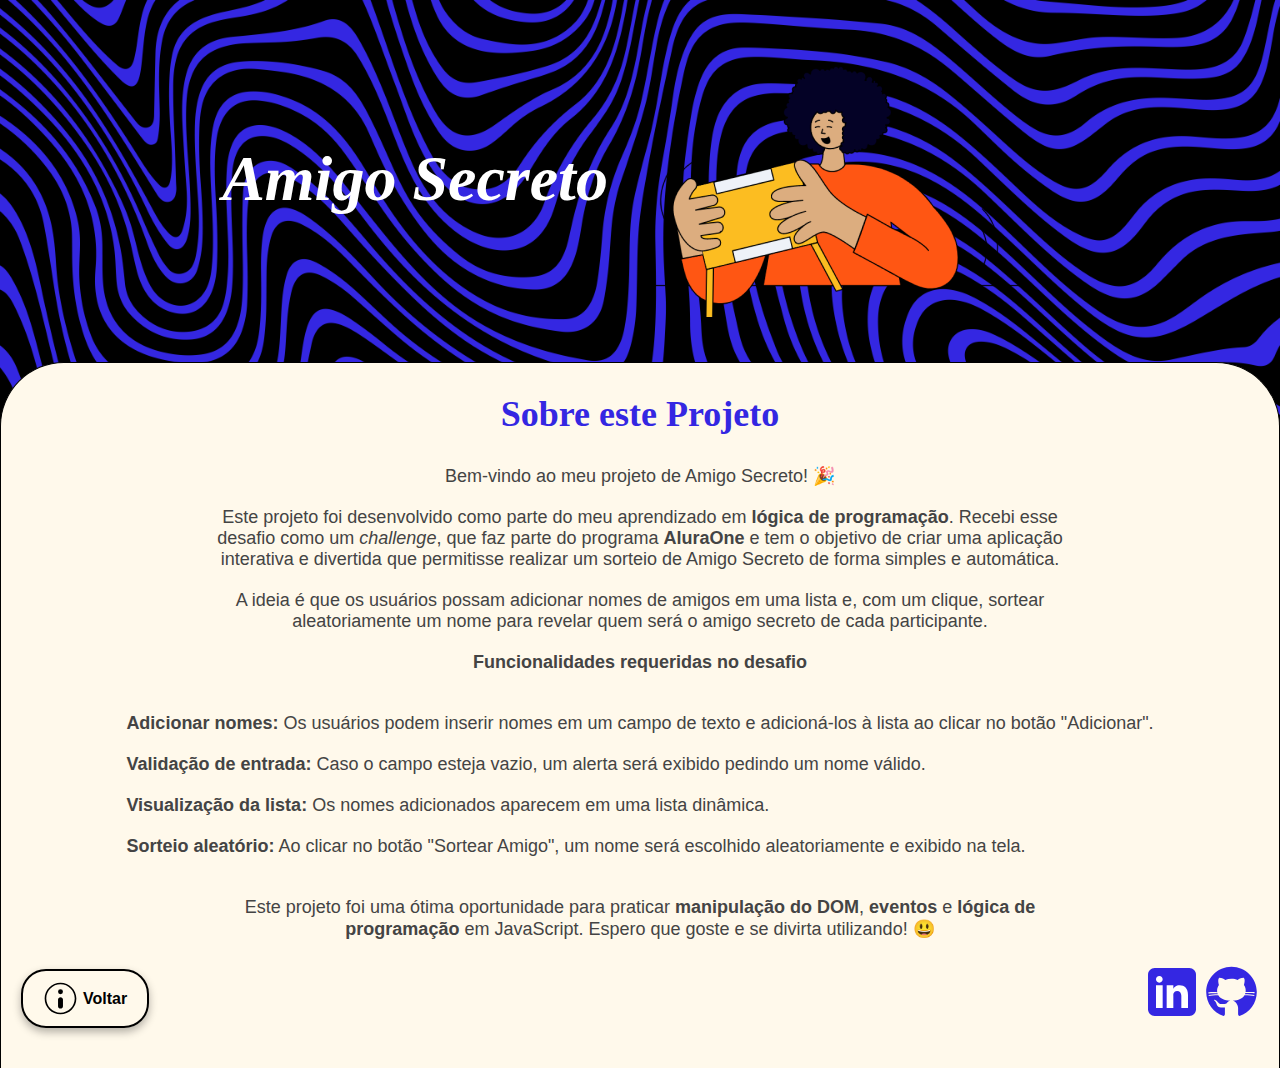
<file: about.html>
<!DOCTYPE html>
<html lang="en">
  <head>
    <meta charset="UTF-8" />
    <meta name="viewport" content="width=device-width, initial-scale=1.0" />
    <title>About</title>
    <link rel="stylesheet" href="style.css" />
  </head>
  <body>
    <main class="main-content2">
      <header class="header-banner">
        <h1 class="main-title">Amigo Secreto</h1>
        <img
          class="imgamigo"
          src="Assets/amigo-secreto.png"
          alt="Imagem representativa de amigo secreto"
        />
      </header>
      <div class="about-section">
        <h2 class="section-title">Sobre este Projeto</h2>

        <p class="about-text">Bem-vindo ao meu projeto de Amigo Secreto! 🎉</p>

        <p class="about-text">
          Este projeto foi desenvolvido como parte do meu aprendizado em
          <strong>lógica de programação</strong>. Recebi esse desafio como um
          <em>challenge</em>, que faz parte do programa
          <strong>AluraOne</strong> e tem o objetivo de criar uma aplicação
          interativa e divertida que permitisse realizar um sorteio de Amigo
          Secreto de forma simples e automática.
        </p>

        <p class="about-text">
          A ideia é que os usuários possam adicionar nomes de amigos em uma
          lista e, com um clique, sortear aleatoriamente um nome para revelar
          quem será o amigo secreto de cada participante.
        </p>

        <h3 class="about-text">Funcionalidades requeridas no desafio</h3>
        <ul class="about-list">
          <li class="li2">
            <strong>Adicionar nomes:</strong> Os usuários podem inserir nomes em
            um campo de texto e adicioná-los à lista ao clicar no botão
            "Adicionar".
          </li>
          <li class="li2">
            <strong>Validação de entrada:</strong> Caso o campo esteja vazio, um
            alerta será exibido pedindo um nome válido.
          </li>
          <li class="li2">
            <strong>Visualização da lista:</strong> Os nomes adicionados
            aparecem em uma lista dinâmica.
          </li>
          <li class="li2">
            <strong>Sorteio aleatório:</strong> Ao clicar no botão "Sortear
            Amigo", um nome será escolhido aleatoriamente e exibido na tela.
          </li>
        </ul>

        <p class="about-text">
          Este projeto foi uma ótima oportunidade para praticar
          <strong>manipulação do DOM</strong>, <strong>eventos</strong> e
          <strong>lógica de programação</strong> em JavaScript. Espero que goste
          e se divirta utilizando! 😃
        </p>
        <div class="bottom2">
            <div class="sobre">
              <a href="index.html" class="about"
                ><img
                  class="icon"
                  id="info"
                  src="Assets/icons8-info-128.svg"
                />Voltar</a
              >
            </div>
            <div class="socials">
              <a href="https://linkedin.com/in/Idilom">
                <img class="icon" src="Assets/icons8-linkedin.svg" />
              </a>
              <a href="https://github.com/Idilom/SorteadorAmigoSecreto">
                <img class="icon" id="github" src="Assets/icons8-github.svg" />
              </a>
            </div>
      </div>
      
    </main>
  </body>
</html>
</file>
<file: style.css>
:root {
  --color-primary: #3427e2;
  --color-secondary: #fff9eb;
  --color-tertiary: #c4c4c4;
  --color-button: #3427e2;
  --color-button-hover: #2421da;
  --color-text: #444444;
  --color-white: #ffffff;
}

/* Estilos gerais */
* {
  margin: 0;
  padding: 0;
  box-sizing: border-box;
}
a {
  text-decoration: none;
  color: inherit;
}
body {
  height: 100vh;
  display: flex;
  justify-content: center;
  align-items: center;

  background-image: url("Assets/waves.png");
  background-position: center;
  background-repeat: no-repeat;
  background-size: cover;
}

.contador {
  list-style-type: none;
  color: var(--color-text);
  font-family: "Inter", sans-serif;
  font-size: 18px;
  margin: 0 0 20px 0;
}

.main-content {
  display: flex;
  flex-direction: column;
  height: 100%;
  width: 100%;
}

/* Banner */
.header-banner {
  flex: 40%;
  display: flex;
  justify-content: center;
  align-items: center;
  padding: 40px 0 0;
}

/* Seção de entrada */
.input-section {
  flex: 60%;
  background-color: var(--color-secondary);
  border: 1px solid #000;
  border-radius: 64px 64px 0 0;
  display: flex;
  flex-direction: column;
  align-items: center;
  padding: 20px;
  width: 100%;
}

/* Títulos */
.main-title {
  font-size: 64px;
  font-family: "Merriweather", serif;
  font-weight: 900;
  font-style: italic;
  color: var(--color-white);
}

.section-title {
  font-family: "Inter", serif;
  font-size: 36px;
  font-weight: 700;
  color: var(--color-primary);
  margin: 10px 0;
  text-align: center;
}

/* Contêineres de entrada e botão */
.input-wrapper {
  display: flex;
  justify-content: center;
  width: 100%;
  max-width: 600px;
  margin-top: 20px;
}

.input-name {
  width: 100%;
  padding: 10px;
  border: 2px solid #000;
  border-radius: 25px 0 0 25px;
  font-size: 16px;
}

.button-container {
  width: 300px;
  justify-content: center;
}

/* Estilos de entrada de texto */
.input-title {
  flex: 1;
  padding: 10px 15px;
  font-size: 16px;
  border: 2px solid #333;
  border-right: none;
  border-radius: 25px 0 0 25px;
  font-family: "Merriweather", serif;
  box-shadow: 0 4px 8px rgba(0, 0, 0, 0.3);
}

/* Estilos de botão */
button {
  padding: 15px 30px;
  font-family: "Inter", sans-serif;
  font-size: 16px;
  border: 2px solid #000;
  border-radius: 25px;
  box-shadow: 0 4px 8px rgba(0, 0, 0, 0.3);
  cursor: pointer;
}

.button-add {
  background-color: var(--color-tertiary);
  color: var(--color-text);
  border-radius: 0 25px 25px 0;
}

.button-add:hover {
  background-color: #a1a1a1;
}

/* Listas */
ul {
  list-style-type: none;
  color: var(--color-primary);
  font-family: "Inter", sans-serif;
  font-size: 18px;
  font-weight: bold;
  margin: 20px 0;
}

.result-list {
  margin-top: 15px;
  color: #05df05;
  font-size: 22px;
  font-weight: bold;
  text-align: center;
}

/* Botão de sortear título */
.button-draw {
  display: flex;
  align-items: center;
  width: 100%;
  padding: 10px 40px;
  color: var(--color-white);
  background-color: var(--color-button);
  font-size: 16px;
}

.button-draw img {
  margin-right: 40px;
}

.button-draw:hover {
  background-color: var(--color-button-hover);
}

.remover {
  margin-left: 10px;
  padding: 5px 10px;
  color: #3427e2;
  border: none;
  border-radius: 50%; /* Deixa o botão redondo */
  cursor: pointer;
  font-weight: bold;
  box-shadow: none;
}

.socials {
  display: flex;
  justify-content: flex-end;
  align-items: flex-end;
}

.icon {
  width: 64px;
  height: 64px;
}

.icon:hover {
  transform: scale(1.1);
  transition: transform 0.3s ease;
}

#github {
  width: 55px;
}

.about {
  font-weight: 600;
  align-items: center;
  display: flex;

  padding: 10px 20px;
  font-family: "Inter", sans-serif;
  font-size: 16px;
  border: 2px solid #000;
  border-radius: 25px;
  box-shadow: 0 4px 8px rgba(0, 0, 0, 0.3);
  cursor: pointer;
}

#info {
  width: 35px;
  height: 35px;
  margin-right: 5px;
}

.about-section {
  background-color: var(--color-secondary);
  border: 1px solid #000;
  border-bottom: 0px;
  border-radius: 64px 64px 0px 0px;
  display: flex;
  flex-direction: column;
  align-items: center;
  padding: 20px;
  align-items: center;
  width: 100%;
  top: 5%;
  position: relative;
}

.main-content2 {
  width: 100%;
  height: 100%;
}

.about-text {
  font-family: "Inter", sans-serif;
  font-size: 18px;
  color: var(--color-text);
  text-align: center;
  margin-top: 20px;
  width: 70%;
}

.li2 {
  font-family: "Inter", sans-serif;
  font-size: 18px;
  color: var(--color-text);
  text-align: start;
  margin-top: 20px;
  font-weight: 500;
}

.upper {
  width: 100%;
  display: flex;
  align-items: center;
  flex-direction: column;
}
.bottom {
  margin-top: 190px;
  width: 100%;
  display: flex;
  justify-content: space-between;
  align-items: center;
}

.bottom2 {
  margin-top: 20px;
  margin-bottom: 20px;
  height: 100%;
  width: 100%;
  display: flex;
  justify-content: space-between;
  align-items: flex-end;
}

@media (max-width: 1000px) {
  .imgamigo {
    width: 40%;
    min-width: 300px;
  }
  .main-title {
    font-size: 50px;
    text-align: center;
  }
  .header-banner {
    justify-content: center;
  }
  .about-text {
    width: 95%;
  }
}

@media (max-width: 500px) {
  .imgamigo {
    width: 30%;
    min-width: 200px;
  }
  .main-title {
    font-size: 30px;
    text-align: center;
  }

  .section-title {
    font-size: 24px;
  }
}
</file>
